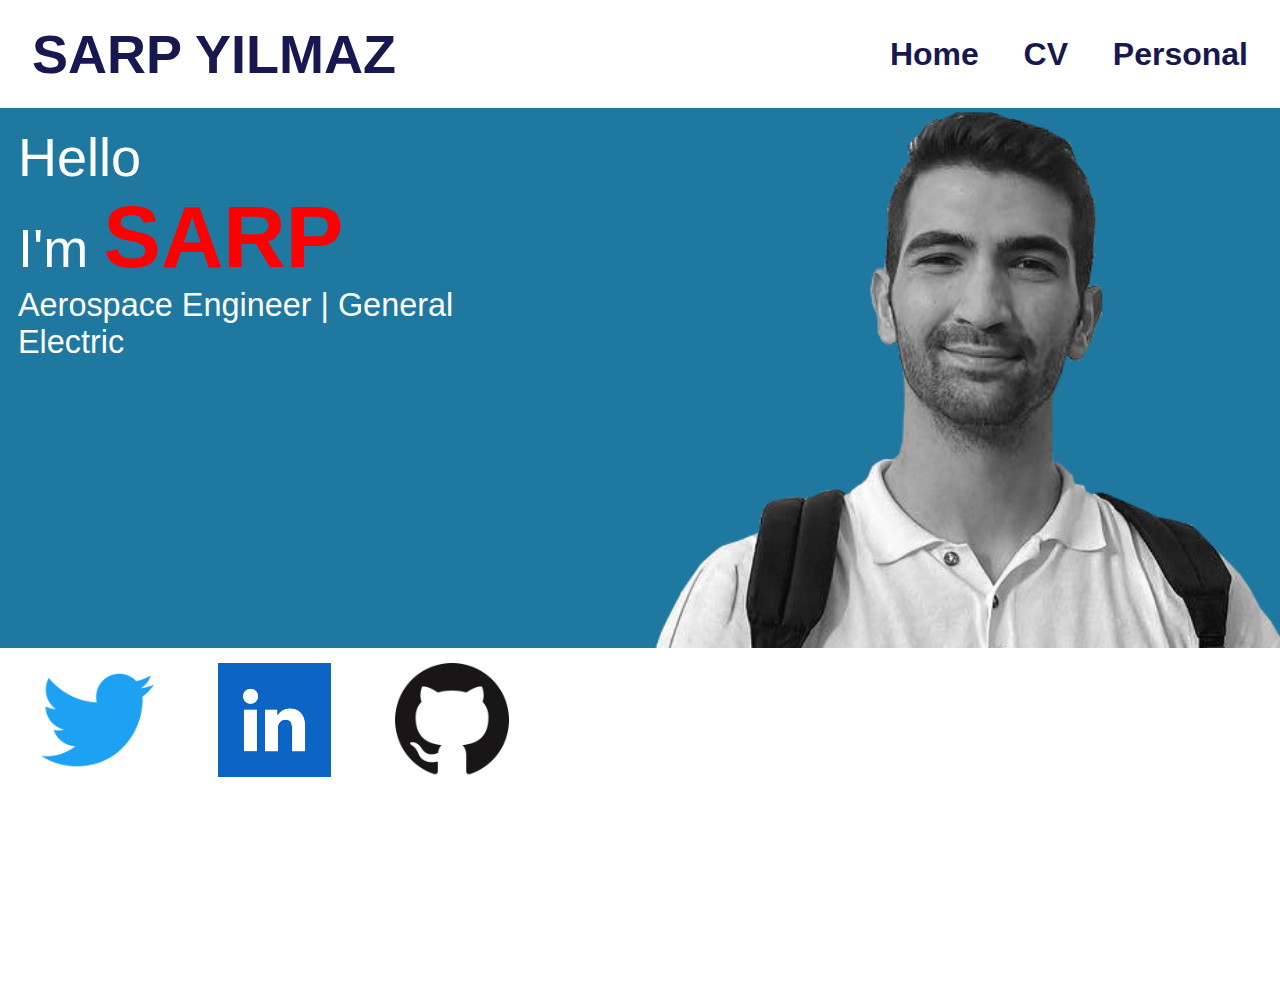
<file: index.html>
<!DOCTYPE html>
<html lang="en">
<head>
    <meta charset="UTF-8">
    <meta http-equiv="X-UA-Compatible" content="IE=edge">
    <meta name="viewport" content="width=device-width, initial-scale=1.0">
    <link rel="stylesheet" href="https://cdnjs.cloudflare.com/ajax/libs/font-awesome/6.3.0/css/all.min.css" integrity="sha512-SzlrxWUlpfuzQ+pcUCosxcglQRNAq/DZjVsC0lE40xsADsfeQoEypE+enwcOiGjk/bSuGGKHEyjSoQ1zVisanQ==" crossorigin="anonymous" referrerpolicy="no-referrer" />
    <link rel="stylesheet" href="/styles/style.css">
    <title>Home</title>
</head>
<body>
    <header>
    <div class="logo"><span class="logo text">SARP YILMAZ</span></div>
        <div class="navbar">
            <ul class="links">
                <li><a href="/index.html">Home</a></li>
                <li><a href="/cv.html">CV</a></li>
                <li><a href="/personal.html">Personal</a></li>
            </ul>
            <div class="toggle_btn">
                <i class="fa-solid fa-bars"></i>
            </div>
        </div>

        <div class="dropdown_menu">
            <li><a href="/index.html">Home</a></li>
            <li><a href="/cv.html">CV</a></li>
            <li><a href="/personal.html">Personal</a></li>
            <li><a href="#" class="action_btn">Contact</a></li>
        </div>

    </header>

    <div class="main-div">
        <section class="first-sect">
            <div class="text-greet">
                <span class="tg hello">Hello</span>
                <span class="tg im">I'm </span><span class="tg sarp">SARP</span>
                <span class="tg desc">Aerospace Engineer | General Electric</span>
            </div>
            <div class="sarp-img-container">
                <img src="/pics/sarp_bw_crop.png" alt="Picture of Sarp" class="pic-sarp">
            </div>
        </section>

        <section class="socials">
            <a href="twitter.com/TheS4RP" class="soc twitter"><img src="/content/twitter.png" alt="Twitter Logo"  class="imgsoc"></a>
            <a href="https://www.linkedin.com/in/sarp-yilmaz/" class="soc linkedin"><img src="/content/linkedin.png" alt="Linkedin Logo" class="imgsoc"></a>
            <a href="https://github.com/S4RP" class="soc github"><img src="/content/github.png" alt="" class="imgsoc"></a>
        </section>
    </div>

    <script>
        const toggleBtn =  document.querySelector(".toggle_btn")
        const toggleBtnIcon =  document.querySelector(".toggle_btn i")
        const dropDownMenu =  document.querySelector(".dropdown_menu")

        toggleBtn.onclick = function() {
            dropDownMenu.classList.toggle("open")
            const isOpen = dropDownMenu.classList.contains("open")

            toggleBtnIcon.classList = isOpen
                ? "fa-solid fa-xmark"
                : "fa-solid fa-bars"

        }
    </script>
    
</body>
</html>
</file>
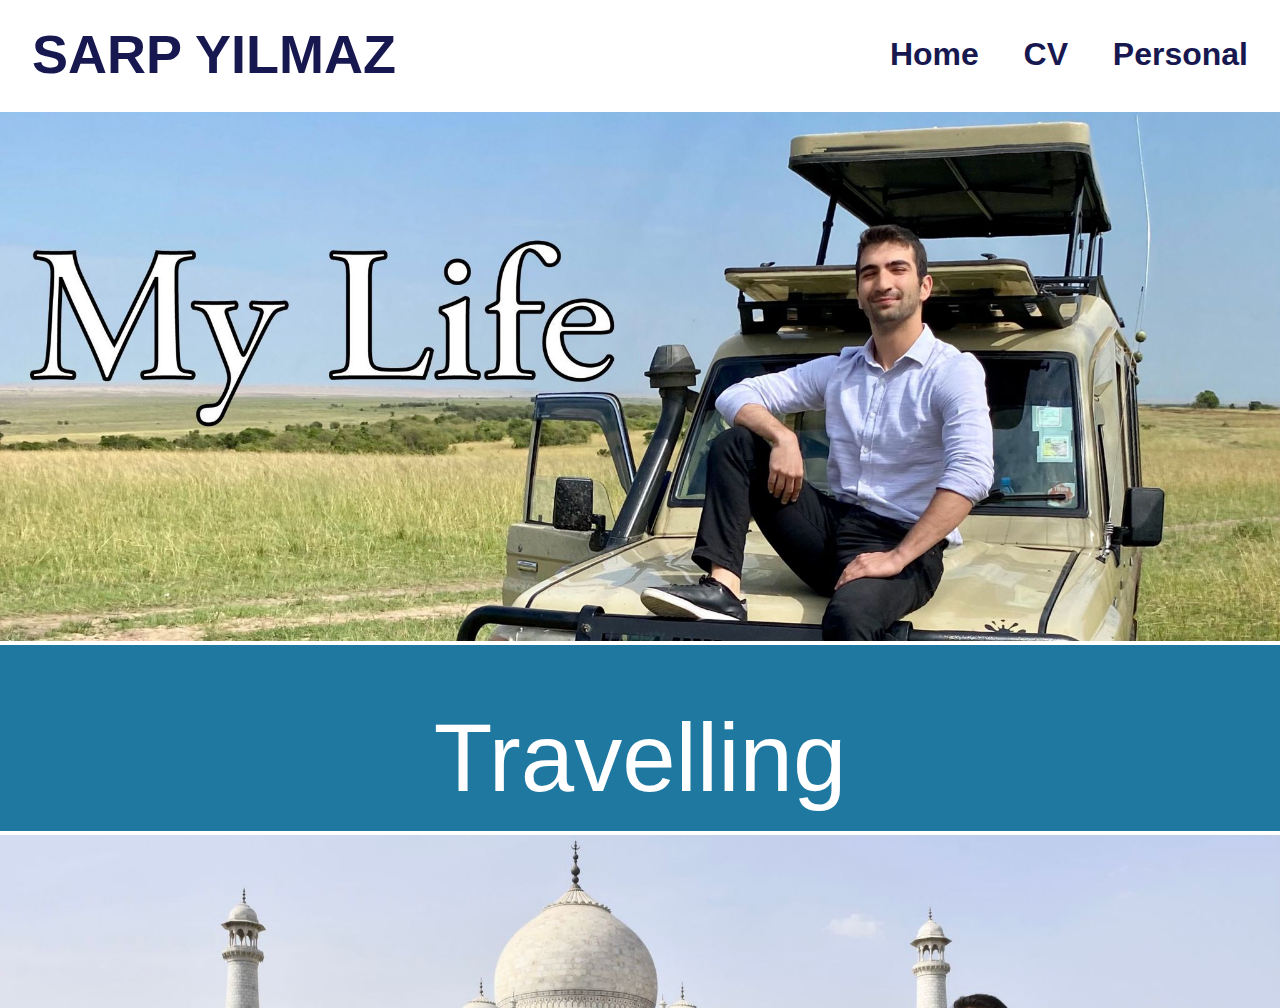
<file: personal.html>
<!DOCTYPE html>
<html lang="en">
<head>
    <meta charset="UTF-8">
    <meta http-equiv="X-UA-Compatible" content="IE=edge">
    <meta name="viewport" content="width=device-width, initial-scale=1.0">
    <link rel="stylesheet" href="https://cdnjs.cloudflare.com/ajax/libs/font-awesome/6.3.0/css/all.min.css" integrity="sha512-SzlrxWUlpfuzQ+pcUCosxcglQRNAq/DZjVsC0lE40xsADsfeQoEypE+enwcOiGjk/bSuGGKHEyjSoQ1zVisanQ==" crossorigin="anonymous" referrerpolicy="no-referrer" />
    <link rel="stylesheet" href="/styles/style.css">
    <link rel="stylesheet" href="/styles/style_personal.css">
    <title>Home</title>
</head>
<body>
    <header>
    <div class="logo"><span class="logo text">SARP YILMAZ</span></div>
        <div class="navbar">
            <ul class="links">
                <li><a href="/index.html">Home</a></li>
                <li><a href="/cv.html">CV</a></li>
                <li><a href="/personal.htm">Personal</a></li>
            </ul>
            <div class="toggle_btn">
                <i class="fa-solid fa-bars"></i>
            </div>
        </div>

        <div class="dropdown_menu">
            <li><a href="/index.html">Home</a></li>
            <li><a href="/cv.html">CV</a></li>
            <li><a href="/personal.html">Personal</a></li>
            <li><a href="#" class="action_btn">Contact</a></li>
        </div>

    </header>

    <div class="main-div">
        <div class="first-sect">
            <div class="hobby-image-container">
                <img src="/pics/sarp_life.jpeg" alt="" class="hobby-image">
            </div>

            <div class="div-hobby">
                <div class="hobby-title pad-2vh"><span>Travelling</span></div>
                <div class="hobby-image-container">
                    <img src="/pics/sarp_taj.jpeg" alt="" class="hobby-image">
                </div>
                <div class="hobby-desc pad-2vh">
                    <span>I have an insatiable love for traveling, not just as a checklist of places to visit, but as a profound exploration of cultures and people. It's about cherishing the details, embracing the unfamiliar, and weaving stories into my own understanding. I take my time, immersing myself in each experience, connecting with others, and learning from the diverse beauty our world has to offer. Traveling is not just a hobby; it's a way of life—a journey of self-discovery, compassion, and appreciation for the richness that surrounds us. Through my wanderings, I celebrate our shared humanity and leave a positive impact on the places I touch.</span>
                </div>
            </div>

            <div class="div-hobby">
                <div class="hobby-title pad-2vh"><span>Camping & Hiking</span></div>
                <div class="hobby-image-container">
                    <img src="/pics/sarp_nature.jpeg" alt="" class="hobby-image">
                </div>
                <div class="hobby-desc pad-2vh">
                    <span>Camping and hiking have become my cherished escapes in a world dominated by concrete cities and constant distractions. Amid the woods and wilderness, I rediscover a long-lost connection to Mother Nature. The gentle symphony of birdsong, rustling leaves, and flowing rivers envelops me in tranquility, washing away the clamor of fast-paced living. My mind finds solace, and anxiety dissipates as I immerse myself in the beauty of the great outdoors. I relish gazing at distant landscapes, feeling the vastness of the world. But it is around a crackling campfire, beneath a canopy of stars, where I cherish intimate conversations with friends, sharing stories that bind us in the embrace of nature's embrace. Camping and hiking grant me moments of pure bliss and a reminder of the simple yet profound joys of life.</span>
                </div>
            </div>

            <div class="div-hobby">
                <div class="hobby-title pad-2vh"><span>Snowboarding</span></div>
                <div class="hobby-image-container">
                    <img src="/pics/sarp_snow.jpeg" alt="" class="hobby-image">
                </div>
                <div class="hobby-desc pad-2vh">
                    <span>Snowboarding is a passion that transcends mere sport; it feels like a graceful dance on the canvas of fresh snow. As I carve through the powdery slopes, each turn becomes a harmonious movement, and I am immersed in a mesmerizing rhythm with the mountain. The tranquility of the surroundings adds to the magic of the experience. High up in the mountains, a serene hush envelops me, and I feel an extraordinary sense of peace. Amidst the vast and magnificent landscapes, I find myself in awe of nature's grandeur. Each moment on the board is a precious encounter with the sublime beauty of the world. Snowboarding is not just a thrilling adventure, but a soulful journey that connects me to both nature and myself. It's in these mountains that I find solace, and where I feel truly alive, gliding through the snow in perfect harmony with the wonders of the world around me.</span>
                </div>
            </div>

        </div>
    </div>

    <script>
        const toggleBtn =  document.querySelector(".toggle_btn")
        const toggleBtnIcon =  document.querySelector(".toggle_btn i")
        const dropDownMenu =  document.querySelector(".dropdown_menu")

        toggleBtn.onclick = function() {
            dropDownMenu.classList.toggle("open")
            const isOpen = dropDownMenu.classList.contains("open")

            toggleBtnIcon.classList = isOpen
                ? "fa-solid fa-xmark"
                : "fa-solid fa-bars"

        }
    </script>
    
</body>
</html>
</file>
<file: styles/style.css>
:root {
    --title-darbkblue: #rgb(24, 24, 80);
    --back-blue: #rgb(30, 120, 160);
  }

* {
    margin: 0;
    padding: 0;
    box-sizing: border-box;
    font-family: "Open Sans", sans-serif;
}


body {
    height: 100vh;
    width: 100vw;
    background-color: white;
    overflow-x: hidden;
}


header {
    top: 0;
    position: sticky;
    display: flex;
    flex-direction: row;
    justify-content: space-between;
    height: 12vh;
    width: 100%;
    padding: 0 2rem;
    background-color: white;
    font-size: 54px;
    z-index: 1;
    /* border-bottom: 4px solid rgb(24, 24, 80); */
}


.navbar {
    height: 100%;
    /* margin: 0 auto; */
    font-size: 48px;
    display: flex;
    align-items: center;
    justify-content: space-between;
}


.main-div {
    /* position: relative;
    top: 12vh; */
    /* margin-top: 12vh; */
    height: 100vh;
    background-color: white;
    display: flex;
    flex-direction: column;
    justify-content: top;
}


.first-sect {
    display: flex;
    flex-direction: row;
    justify-content: left;
    width: 100%;
    background-color: rgb(30, 120, 160);
    height: 60vh;
    /* margin: 0 auto; */
    z-index: 0;
    max-height: 60vh;
    /* overflow: hidden; */
    overflow-x: hidden;
}


.socials {
    display: flex;
    flex-direction: row;
    height: 16vh;
    width: 100%;
    padding: 1vh;
}

.soc {
    padding: 0.5vw;
    margin: 0 2vw;
}

.imgsoc {
    width: auto;
    height: 100%;
}


.logo {
    color: black;
    height: 100%;
    display: flex;
    align-items: center;
    vertical-align: middle;
    color: rgb(24, 24, 80);
    font-weight: bold;
}


.navbar li {
    list-style: none;
    font-size: 2rem;
}

a:hover {
    color: aqua;
    cursor: pointer;;
}

.navbar a {
    font-weight: bold;
    text-decoration: none;
    color: rgb(24, 24, 80);
}

.navbar .links {
    display: flex;
    gap: 2.8rem;
}

.navbar .toggle_btn {
    color: rgb(24, 24, 80);
    font-size: 5vh;
    cursor: pointer;
    display: none;
}

.action_btn {
    background-color: rgb(24, 24, 80);
    color: black;
    padding: 0.5rem 1.5rem;
    border: none;
    outline: none;
    border-radius: 20px;
    font-size: 1.6rem;
    font-weight: bold;
    cursor: pointer;
    transition: scale 0.2 ease;
}

.sarp-img-container {
    display: flex;
    flex-grow: 1;
    justify-content: center;
    align-items: center;
}

.pic-sarp {
    height: 100%;
    width: auto;
    margin-left: 12vw;
    object-fit: contain;
    max-width: 100%;
    max-height: 100%;
}

.text-greet {
    justify-content: space-between;
    align-items: left;
    position: relative;
    padding: 2vh;
    /* width: 60%; */
    font-size: 54px;
    color: white;
}

.tg.hello {
    display: block;
}

.tg.sarp {
    font-weight: bold;
    color: red;
    font-size: 1.6em;
}

.tg.desc {
    display: block;
    font-size: 0.6em;
}

.action_btn:hover {
    scale: 1.1;
    color: gold;
}

.action_btn:active {
    scale: 0.95;
}

/* Dropdown menu */
.dropdown_menu {
    display: none;
    position: absolute;
    top: 12vh;
    left: 0;
    width: 100vw;
    background-color: rgb(30, 120, 160);
    border-bottom: 16px solid white;
    /* border: 4px solid rgb(30, 120, 160); */
    /* background: rgba(0, 0, 0, 0.3); 
    backdrop-filter: blur(15px);
    border-radius: 10px; */
    overflow: hidden;
    transition: height .2s cubic-bezier(0.165, 0.84, 0.44, 1);
}

.dropdown_menu.open {
    height: 60vh;
}

.dropdown_menu li {
    padding: 0.7rem;
    display: flex;
    align-items: center;
    justify-content: center;
}

.dropdown_menu a {
    text-decoration: none;
    color: white;
}

.dropdown_menu .action_btn {
    width: 100%;
    display: flex;
    justify-content: center;
    
}

/* Responsive Design */
@media(max-width: 1024px) {
    .navbar .links,
    .navbar .action_btn {
        display: none;
    }

    .navbar .toggle_btn {
        display: block;
    }

    .dropdown_menu.open{
        display: block;
    }
    
}

/* Large Size Screen */
@media(max-width: 1440px) {

}

/* Medium Size Screen */
@media(max-width: 1024px) {
    
}

/* Small Size Screen */
@media(max-width: 768px) {
    header {
        font-size: 32px;
    }

    .sarp-img-container {
        max-height: 60%;
    }

    .pic-sarp {
        margin-left: 0;
    }

    .navbar {
        font-size: 20px;
    }

    .first-sect {
        flex-direction: column;
        justify-content: space-between;
    }

    .socials {
        height: 10vh;
        justify-content: center;
    }

    .soc {
        margin: 0 4vw;
    }

    .text-greet {
        font-size: 24px;
    }
}
</file>
<file: styles/style_personal.css>
.first-sect {
    display: flex;
    flex-direction: column;
    align-items: center;
    width: 100%;
    background-color: rgb(30, 120, 160);
    margin: 0 auto;
    top: 0;
    min-height: 100vh;
    height: auto;
    overflow-y: auto;
    overflow-x: hidden;
}

.div-hobby {
    display: flex;
    flex-direction: column;
    justify-content: center;
    align-items: center;
    font-size: 24px;
    color: white;
    /* background-color: white; */
    margin-top: 4vh;
    /* border-top: 4px solid white; */
    border-bottom: 4px solid white;
}

.pad-2vh {
    padding: 2vh;
}

.hobby-title span {
    font-size: 4em;
    /* color: var(--title-darbkblue); */
    /* color: rgb(24, 24, 80); */
    color: white;
}


.hobby-desc span {
    color: white;
}

.hobby-image-container {
    width: 100%;
}

.hobby-image {
    width: 100%;
    height: auto;
    overflow: hidden;
    border-top: 4px solid white;
    border-bottom: 4px solid white;
}

@media(max-width: 768px) {
    .div-hobby {
        font-size: 16px;
    }
}
</file>
